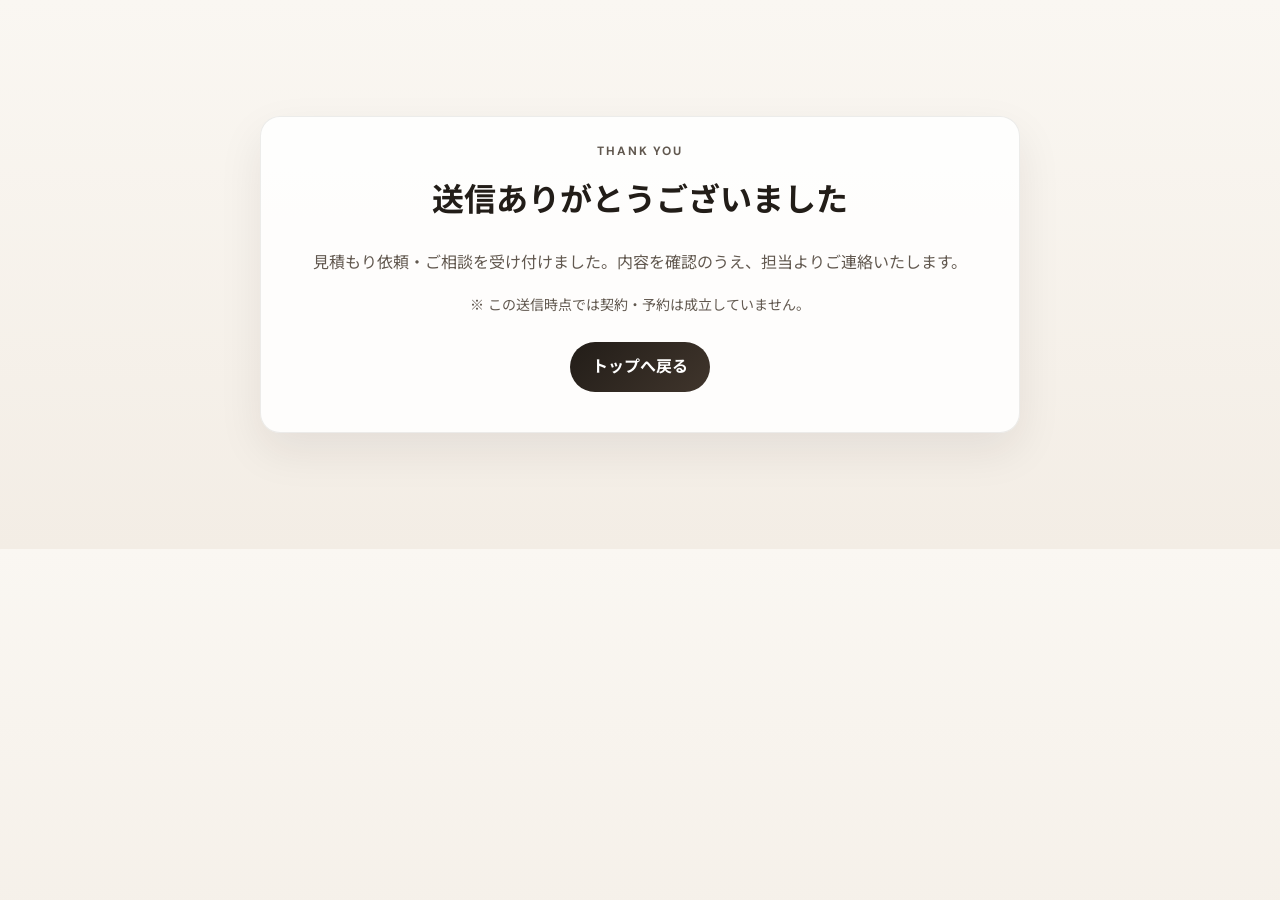
<file: thanks.html>
<!DOCTYPE html>
<html lang="ja">
<head>
  <meta charset="UTF-8">
  <meta name="viewport" content="width=device-width, initial-scale=1.0">
  <title>送信完了 | 有限会社 祐晃堂</title>
  <link rel="preconnect" href="https://fonts.googleapis.com">
  <link rel="preconnect" href="https://fonts.gstatic.com" crossorigin>
  <link href="https://fonts.googleapis.com/css2?family=DM+Sans:wght@400;500;700&family=Noto+Sans+JP:wght@400;500;700&display=swap" rel="stylesheet">
  <link rel="stylesheet" href="styles.css">
</head>
<body>
  <main class="section">
    <div class="container">
      <div class="privacy-box" style="max-width:760px;margin:80px auto; text-align:center;">
        <p class="section-label">THANK YOU</p>
        <h1 style="margin-top:0;">送信ありがとうございました</h1>
        <p>見積もり依頼・ご相談を受け付けました。内容を確認のうえ、担当よりご連絡いたします。</p>
        <p class="note">※ この送信時点では契約・予約は成立していません。</p>
        <p style="margin-top:24px;"><a href="./index.html" class="btn btn-primary">トップへ戻る</a></p>
      </div>
    </div>
  </main>
</body>
</html>
</file>
<file: styles.css>
:root {
  --bg: #f7f3ed;
  --bg-soft: #efe8df;
  --card: #ffffff;
  --text: #221d18;
  --sub: #61584f;
  --line: rgba(34, 29, 24, 0.12);
  --accent: #bb7a34;
  --accent-dark: #8d5820;
  --accent-soft: rgba(187, 122, 52, 0.12);
  --max: 1180px;
  --radius-xl: 28px;
  --radius-lg: 20px;
  --radius-md: 14px;
  --shadow: 0 18px 45px rgba(34, 29, 24, 0.08);
}

* { box-sizing: border-box; }
html { scroll-behavior: smooth; }
body {
  margin: 0;
  font-family: 'DM Sans', 'Noto Sans JP', sans-serif;
  color: var(--text);
  background: linear-gradient(180deg, #faf7f2 0%, #f3ede5 100%);
  line-height: 1.75;
}
a { color: inherit; text-decoration: none; }
img { max-width: 100%; display: block; }
.container { width: min(calc(100% - 32px), var(--max)); margin: 0 auto; }

.highlight {
  color: #8d5820;
  box-shadow: inset 0 -3px 0 rgba(187, 122, 52, 0.45);
}

.site-header {
  position: sticky;
  top: 0;
  z-index: 40;
  background: rgba(247, 243, 237, 0.92);
  backdrop-filter: blur(14px);
  border-bottom: 1px solid var(--line);
}
.header-inner {
  min-height: 74px;
  display: flex;
  align-items: center;
  justify-content: space-between;
  gap: 20px;
}
.brand { display: flex; align-items: center; }
.brand-logo {
  height: 160px;
  width: auto;
  display: block;
}

.site-nav { display: flex; gap: 24px; align-items: center; }
.site-nav a { color: var(--sub); font-size: 14px; font-weight: 500; }
.site-nav a:hover { color: var(--accent-dark); }
.nav-cta {
  background: var(--text);
  color: #fff !important;
  padding: 10px 18px;
  border-radius: 999px;
}
.menu-button {
  display: none;
  width: 44px;
  height: 44px;
  border: 1px solid var(--line);
  background: var(--card);
  border-radius: 12px;
  padding: 10px;
}
.menu-button span {
  display: block;
  width: 100%;
  height: 2px;
  background: var(--text);
  margin: 5px 0;
}

.hero { padding: 56px 0 28px; }
.hero-grid {
  display: grid;
  grid-template-columns: 1.1fr 0.9fr;
  gap: 28px;
  align-items: stretch;
}
.hero-copy, .hero-panel, .split-card, .info-card, .work-card, .flow-card, .contact-info, .contact-form-wrap, .privacy-box {
  background: rgba(255,255,255,0.84);
  border: 1px solid rgba(34,29,24,0.08);
  box-shadow: var(--shadow);
}
.hero-copy {
  padding: 36px;
  border-radius: var(--radius-xl);
}
.eyebrow {
  display: inline-flex;
  margin: 0 0 14px;
  padding: 6px 12px;
  border-radius: 999px;
  background: var(--accent-soft);
  color: var(--accent-dark);
  font-size: 12px;
  font-weight: 700;
  letter-spacing: 0.08em;
}

.hero-main-image {
  margin: 0 0 24px;
  border-radius: 20px;
  overflow: hidden;
  box-shadow: 0 16px 40px rgba(34, 29, 24, 0.14);
  border: 1px solid rgba(34, 29, 24, 0.08);
}

.hero-main-image img {
  width: 100%;
  height: 340px;
  object-fit: cover;
  display: block;
}

.hero h1 {
  margin: 0 0 18px;
  line-height: 1.25;
  font-size: clamp(26px, 3.8vw, 46px);
  letter-spacing: -0.01em;
}
.hero-text { margin: 0; color: var(--sub); font-size: 15px; }
.hero-actions { margin-top: 28px; display: flex; gap: 12px; flex-wrap: wrap; }

.hero-panel { border-radius: var(--radius-xl); padding: 22px; }
.hero-card {
  height: 100%;
  border-radius: calc(var(--radius-xl) - 8px);
  background: linear-gradient(180deg, rgba(187,122,52,0.08), rgba(255,255,255,0.95));
  border: 1px solid rgba(187,122,52,0.18);
  padding: 28px;
}
.hero-card-label, .section-label {
  margin: 0 0 10px;
  font-size: 12px;
  letter-spacing: 0.16em;
  font-weight: 700;
  color: var(--accent-dark);
}
.hero-card h2, .section h2 {
  margin: 0 0 12px;
  font-size: clamp(28px, 3vw, 40px);
  line-height: 1.28;
}
.summary-list { margin: 22px 0 0; display: grid; gap: 14px; }
.summary-list div {
  padding: 14px 16px;
  border-radius: var(--radius-md);
  background: rgba(255,255,255,0.76);
  border: 1px solid rgba(34,29,24,0.08);
}
.summary-list dt { font-weight: 700; margin-bottom: 4px; }
.summary-list dd { margin: 0; color: var(--sub); }

/* ====== 3つの約束（PROMISE） ====== */
.promise-section {
  padding: 28px 0 56px;
}
.promise-grid {
  display: grid;
  grid-template-columns: repeat(3, 1fr);
  gap: 18px;
}
.promise-card {
  background: #fff;
  border: 1px solid var(--line);
  border-radius: var(--radius-lg);
  padding: 28px;
  box-shadow: var(--shadow);
  position: relative;
  overflow: hidden;
}
.promise-card::before {
  content: "";
  position: absolute;
  top: 0;
  left: 0;
  width: 100%;
  height: 4px;
  background: linear-gradient(90deg, var(--accent), var(--accent-dark));
}
.promise-num {
  font-family: 'DM Sans', sans-serif;
  font-size: 28px;
  font-weight: 700;
  color: var(--accent);
  margin-bottom: 12px;
  letter-spacing: 0.04em;
}
.promise-card h3 {
  margin: 0 0 10px;
  font-size: 20px;
  line-height: 1.4;
}
.promise-card p {
  margin: 0;
  color: var(--sub);
  font-size: 15px;
}

.section { padding: 36px 0; }
.soft-bg { background: linear-gradient(180deg, rgba(239,232,223,0.72), rgba(247,243,237,0.3)); }
.split-card {
  border-radius: var(--radius-xl);
  padding: 30px;
  display: grid;
  grid-template-columns: 1fr 1fr;
  gap: 26px;
}
.company-box {
  border-radius: var(--radius-lg);
  border: 1px solid var(--line);
  padding: 20px;
  background: #fff;
}
.company-list, .contact-list { margin: 0; display: grid; gap: 14px; }
.company-list div, .contact-list div {
  padding-bottom: 14px;
  border-bottom: 1px dashed rgba(34,29,24,0.12);
}
.company-list div:last-child, .contact-list div:last-child { border-bottom: none; padding-bottom: 0; }
.company-list dt { font-weight: 700; margin-bottom: 4px; }
.company-list dd { margin: 0; color: var(--sub); }
.note, .section-text, .form-note { color: var(--sub); font-size: 14px; }
.section-head { margin-bottom: 18px; }

/* ====== 年表 ====== */
.timeline {
  margin-top: 28px;
  padding: 22px;
  background: rgba(255,255,255,0.6);
  border: 1px solid var(--line);
  border-radius: var(--radius-md);
}
.timeline-title {
  margin: 0 0 16px;
  font-size: 16px;
  color: var(--accent-dark);
  letter-spacing: 0.04em;
}
.timeline-list {
  list-style: none;
  margin: 0;
  padding: 0;
  position: relative;
}
.timeline-list::before {
  content: "";
  position: absolute;
  left: 60px;
  top: 8px;
  bottom: 8px;
  width: 2px;
  background: linear-gradient(180deg, var(--accent), rgba(187,122,52,0.2));
}
.timeline-list li {
  display: grid;
  grid-template-columns: 70px 1fr;
  gap: 18px;
  padding: 12px 0;
  position: relative;
}
.timeline-list li::after {
  content: "";
  position: absolute;
  left: 54px;
  top: 22px;
  width: 14px;
  height: 14px;
  border-radius: 50%;
  background: #fff;
  border: 3px solid var(--accent);
}
.timeline-year {
  font-family: 'DM Sans', sans-serif;
  font-weight: 700;
  color: var(--accent-dark);
  font-size: 15px;
  padding-top: 4px;
}
.timeline-body strong {
  display: block;
  margin-bottom: 4px;
}
.timeline-body p {
  margin: 0;
  color: var(--sub);
  font-size: 14px;
}

.card-grid, .flow-grid { display: grid; gap: 18px; }
.services-grid { grid-template-columns: repeat(3, 1fr); display: grid; gap: 18px; }
.info-card, .flow-card, .contact-info, .contact-form-wrap, .privacy-box {
  border-radius: var(--radius-lg);
  padding: 24px;
}
.info-card h3, .flow-card h3, .contact-list h3 { margin-top: 0; margin-bottom: 10px; }
.info-card ul { margin: 14px 0 0; padding-left: 18px; color: var(--sub); }

/* ====== 私たちについて（PEOPLE） ====== */
.people-grid {
  display: grid;
  grid-template-columns: repeat(3, 1fr);
  gap: 20px;
  margin-bottom: 40px;
}
.person-card {
  background: #fff;
  border: 1px solid var(--line);
  border-radius: var(--radius-lg);
  overflow: hidden;
  box-shadow: var(--shadow);
}
.person-photo {
  width: 100%;
  aspect-ratio: 4 / 5;
  overflow: hidden;
  background: var(--bg-soft);
}
.person-photo img {
  width: 100%;
  height: 100%;
  object-fit: cover;
  transition: transform 0.6s ease;
}
.person-card:hover .person-photo img {
  transform: scale(1.04);
}
.person-body {
  padding: 22px;
}
.person-role {
  display: inline-block;
  margin: 0 0 8px;
  padding: 4px 10px;
  font-size: 12px;
  font-weight: 700;
  color: var(--accent-dark);
  background: var(--accent-soft);
  border-radius: 999px;
  letter-spacing: 0.06em;
}
.person-name {
  margin: 0 0 12px;
  font-size: 22px;
  letter-spacing: -0.01em;
}
.person-message {
  margin: 0;
  color: var(--sub);
  font-size: 14px;
  line-height: 1.9;
  text-align: left;
  word-break: normal;
}

.working-shots {
  margin-top: 40px;
  padding: 28px;
  background: rgba(255,255,255,0.6);
  border: 1px solid var(--line);
  border-radius: var(--radius-lg);
}
.working-shots-title {
  margin: 0 0 18px;
  font-size: 18px;
  color: var(--accent-dark);
  letter-spacing: 0.04em;
}
.working-shots-grid {
  display: grid;
  grid-template-columns: repeat(3, 1fr);
  gap: 14px;
}
.working-shot {
  margin: 0;
}
.working-shot img {
  width: 100%;
  aspect-ratio: 4 / 3;
  object-fit: cover;
  border-radius: var(--radius-md);
  border: 1px solid var(--line);
}
.working-shot figcaption {
  margin-top: 8px;
  font-size: 13px;
  color: var(--sub);
  text-align: center;
}

/* ====== 施工事例（WORKS） - ビフォーアフター ====== */
.works-list {
  display: grid;
  gap: 28px;
}
.works-loading, .works-note {
  text-align: center;
  color: var(--sub);
  padding: 40px 0;
}
.work-card {
  background: #fff;
  border: 1px solid var(--line);
  border-radius: var(--radius-lg);
  overflow: hidden;
  box-shadow: var(--shadow);
}
.ba-slider {
  position: relative;
  width: 100%;
  aspect-ratio: 16 / 10;
  overflow: hidden;
  user-select: none;
  cursor: ew-resize;
  background: #000;
}
.ba-img {
  position: absolute;
  inset: 0;
  width: 100%;
  height: 100%;
  object-fit: cover;
  pointer-events: none;
  display: block;
}
.ba-img-after {
  /* 右側に「After」を表示。clip-path で描画範囲を制御 */
  clip-path: inset(0 0 0 50%);
  transition: clip-path 0.05s linear;
}
.ba-handle {
  position: absolute;
  top: 0;
  bottom: 0;
  left: 50%;
  width: 3px;
  background: #fff;
  transform: translateX(-50%);
  pointer-events: none;
  box-shadow: 0 0 0 1px rgba(0,0,0,0.15), 0 4px 12px rgba(0,0,0,0.3);
}
.ba-handle::before {
  content: "";
  position: absolute;
  top: 50%;
  left: 50%;
  transform: translate(-50%, -50%);
  width: 44px;
  height: 44px;
  border-radius: 50%;
  background: #fff;
  border: 2px solid var(--accent);
  box-shadow: 0 4px 16px rgba(0,0,0,0.25);
}
.ba-handle::after {
  content: "‹ ›";
  position: absolute;
  top: 50%;
  left: 50%;
  transform: translate(-50%, -50%);
  font-size: 18px;
  font-weight: 700;
  color: var(--accent-dark);
  letter-spacing: -2px;
  z-index: 1;
}
.ba-label {
  position: absolute;
  top: 14px;
  padding: 6px 14px;
  font-size: 12px;
  font-weight: 700;
  letter-spacing: 0.12em;
  color: #fff;
  background: rgba(0,0,0,0.55);
  border-radius: 999px;
  pointer-events: none;
}
.ba-label-before { left: 14px; }
.ba-label-after { right: 14px; }

.work-body {
  padding: 24px;
}
.work-meta {
  display: flex;
  flex-wrap: wrap;
  gap: 8px;
  margin-bottom: 12px;
}
.work-tag {
  display: inline-block;
  padding: 4px 10px;
  font-size: 12px;
  color: var(--accent-dark);
  background: var(--accent-soft);
  border-radius: 999px;
  font-weight: 600;
}
.work-body h3 {
  margin: 0 0 10px;
  font-size: 22px;
  line-height: 1.4;
}
.work-description {
  margin: 0 0 14px;
  color: var(--sub);
  font-size: 15px;
}
.work-details {
  margin: 0;
  padding: 14px 16px;
  background: rgba(247, 243, 237, 0.6);
  border-radius: var(--radius-md);
  display: grid;
  gap: 6px;
}
.work-details div {
  display: flex;
  gap: 12px;
  font-size: 14px;
}
.work-details dt {
  font-weight: 700;
  min-width: 80px;
  color: var(--text);
}
.work-details dd {
  margin: 0;
  color: var(--sub);
}

.flow-grid { grid-template-columns: repeat(4, 1fr); }
.flow-card span {
  display: inline-flex;
  margin-bottom: 12px;
  width: 44px;
  height: 44px;
  border-radius: 50%;
  background: var(--accent-soft);
  color: var(--accent-dark);
  align-items: center;
  justify-content: center;
  font-weight: 700;
}
.faq-list { display: grid; gap: 12px; }
.faq-item {
  background: rgba(255,255,255,0.84);
  border: 1px solid rgba(34,29,24,0.08);
  border-radius: var(--radius-md);
  padding: 16px 18px;
  box-shadow: var(--shadow);
}
.faq-item summary { cursor: pointer; font-weight: 700; }
.faq-item p { margin: 12px 0 0; color: var(--sub); }
.contact-grid {
  display: grid;
  grid-template-columns: 0.9fr 1.1fr;
  gap: 20px;
}
.contact-form { display: grid; gap: 16px; }
.form-row { display: grid; gap: 8px; }
.form-row label { font-weight: 700; font-size: 14px; }
.form-row label span { color: #a94b38; font-size: 12px; margin-left: 6px; }
.form-row input, .form-row textarea, .form-row select {
  width: 100%;
  border: 1px solid rgba(34,29,24,0.18);
  border-radius: 12px;
  background: #fff;
  padding: 14px 15px;
  font: inherit;
}
.two-col {
  grid-template-columns: 1fr 1fr;
  gap: 14px;
}
.checkbox-row {
  display: flex;
  align-items: flex-start;
  gap: 10px;
  font-weight: 500 !important;
}
.checkbox-row input { width: auto; margin-top: 4px; }
.btn {
  display: inline-flex;
  align-items: center;
  justify-content: center;
  min-height: 50px;
  padding: 0 22px;
  border-radius: 999px;
  border: none;
  font-weight: 700;
  cursor: pointer;
}
.btn-primary {
  background: linear-gradient(135deg, var(--text), #40352c);
  color: #fff;
}
.btn-secondary {
  background: #fff;
  border: 1px solid rgba(34,29,24,0.16);
}
.btn:hover { transform: translateY(-1px); }
.btn-full { width: 100%; }
.privacy-box p { color: var(--sub); }
.site-footer {
  padding: 30px 0 20px;
  border-top: 1px solid var(--line);
  background: rgba(255,255,255,0.72);
}
.footer-grid {
  display: grid;
  grid-template-columns: 1fr 1fr;
  gap: 16px;
}
.copyright { text-align: center; margin: 16px 0 0; color: var(--sub); font-size: 13px; }

.reveal {
  opacity: 0;
  transform: translateY(18px);
  transition: opacity .6s ease, transform .6s ease;
}
.reveal.show {
  opacity: 1;
  transform: translateY(0);
}

@media (max-width: 980px) {
  .hero-grid,
  .split-card,
  .contact-grid,
  .services-grid,
  .promise-grid,
  .people-grid,
  .working-shots-grid,
  .flow-grid,
  .footer-grid {
    grid-template-columns: 1fr;
  }

  .brand-logo { height: 140px; }

  .site-nav {
    position: absolute;
    top: 74px;
    left: 16px;
    right: 16px;
    display: none;
    flex-direction: column;
    align-items: stretch;
    background: rgba(255,255,255,0.98);
    border: 1px solid var(--line);
    border-radius: 18px;
    padding: 14px;
    box-shadow: var(--shadow);
  }
  .site-nav.is-open { display: flex; }
  .menu-button { display: block; }
}

@media (max-width: 640px) {
  .hero-copy, .hero-panel, .split-card, .info-card, .flow-card, .contact-info, .contact-form-wrap, .privacy-box {
    padding: 18px;
  }
  .promise-card, .person-body, .work-body, .working-shots {
    padding: 18px;
  }
  .two-col { grid-template-columns: 1fr; }
  .hero-actions { flex-direction: column; }
  .btn { width: 100%; }

  .hero-main-image img {
    height: 220px;
  }

  .ba-handle::before {
    width: 36px;
    height: 36px;
  }
}
</file>
